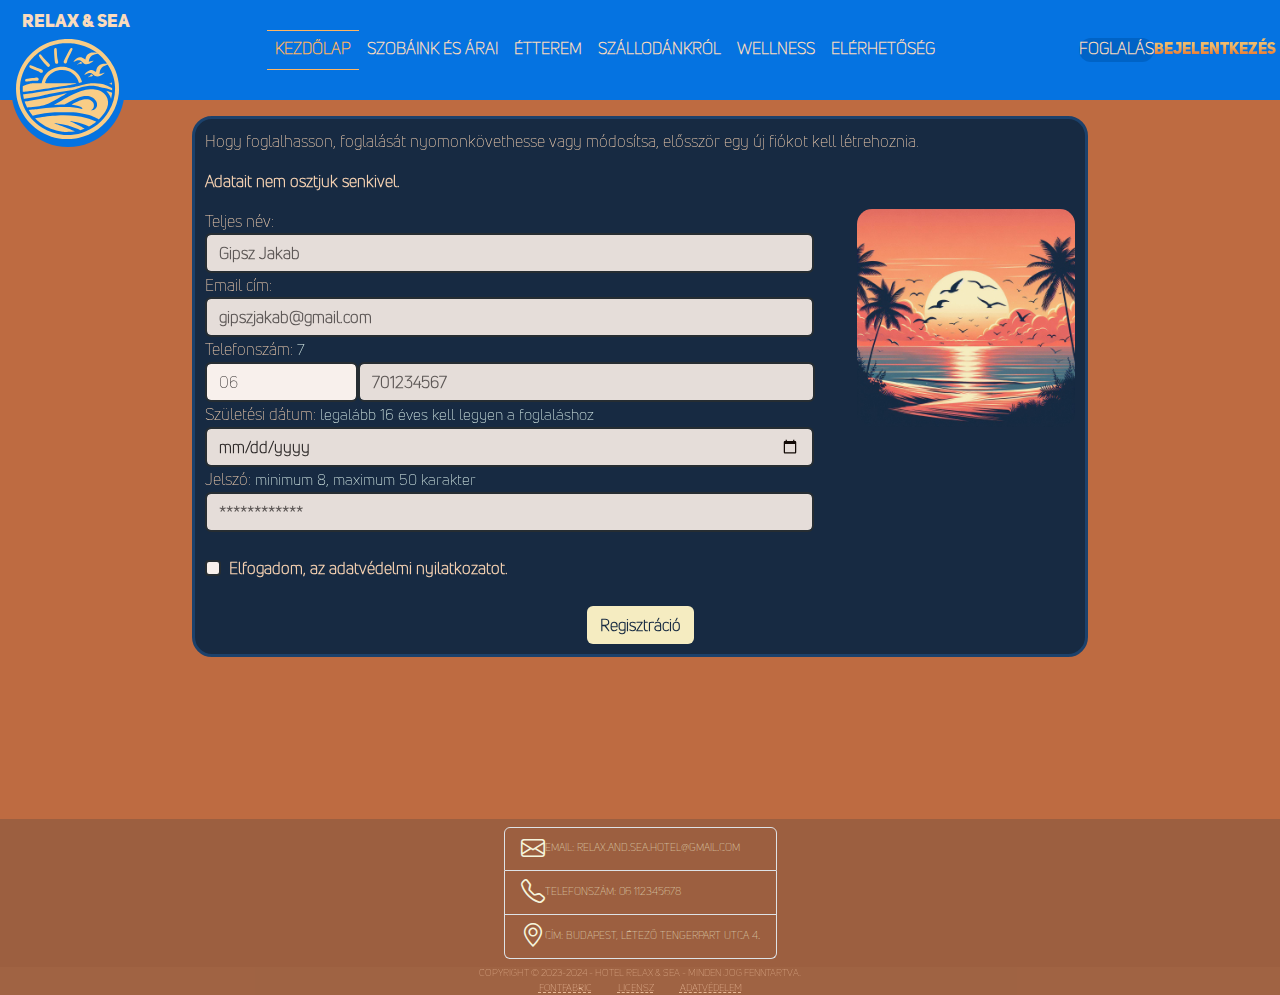
<file: v1struktura/index.html>
<!DOCTYPE html>
<html lang="hu">
  <head>
    <meta charset="UTF-8" />
    <meta name="viewport" content="width=device-width, initial-scale=1" />
    <title>Relax & Sea</title>
    <link
      href="https://cdn.jsdelivr.net/npm/bootstrap@5.0.2/dist/css/bootstrap.min.css"
      rel="stylesheet"
    />
    <link rel="stylesheet" type="text/css" href="assets/styling/style.css" />
    <link
      rel="stylesheet"
      type="text/css"
      href="assets/styling/overwriteBootstrap.css"
    />
    <link
      rel="stylesheet"
      href="https://cdn.jsdelivr.net/npm/bootstrap-icons@1.7.2/font/bootstrap-icons.css"
    />

    <script src="https://ajax.googleapis.com/ajax/libs/jquery/3.7.1/jquery.min.js"></script>
    <script src="https://cdn.jsdelivr.net/npm/bootstrap@5.0.2/dist/js/bootstrap.bundle.min.js"></script>
    <script src="assets/javascript/jsAjax.js" defer></script>
  </head>

  <body>
    <header id="roof">
      <nav class="navbar navbar-expand-xl navbar-light">
        <div class="container-fluid">
          <div class="logo-container">
            <a class="navbar-brand relaxlogoszoveg" href="index.html">
              <img src="assets/images/svgLogoSargaSB.svg" alt="Menulogo">
            </a>
          </div>
          <div class="row order-xl-last">
            <ul class="col-auto list-unstyled mb-0 p-0 align-items-center">
              <li>
                <a class="nav-link foglalasgomb" href="#regurlap">Foglalás</a>
              </li>
            </ul>
            <ul class="col-auto list-unstyled d-xl-flex d-none mb-0 p-0 align-items-center">
              <li>
                  <a class="nav-link text-gradient" id="login" href="#loginurlap">Bejelentkezés</a>
              </li>
            </ul>
            <ul class="col-auto list-unstyled d-xl-none mb-0 p-0 align-items-center">
              <li class="dropdown">
                <button type="button" class="btn bi bi-list" href="#" id="navbarDropdown" role="button" data-bs-toggle="dropdown" aria-expanded="false"></button>
                <ul class="dropdown-menu dropdown-menu-end" aria-labelledby="navbarDropdown">
                  <li><a class="dropdown-item text-gradient nav-link" id="login" href="#loginurlap">Bejelentkezés</a></li>
                  <li><a class="dropdown-item nav-link" href="index.html">Kezdőlap</a></li>
                  <li><a class="dropdown-item nav-link" href="szobaink/szobaink.html">Szobáink és árai</a></li>
                  <li><a class="dropdown-item nav-link" href="etterem/etterem.html">Étterem</a></li>
                  <li><a class="dropdown-item nav-link" href="rolunk/rolunk.html">Szállodánkról</a></li>
                  <li><a class="dropdown-item nav-link" href="wellness/wellness.html">Wellness</a></li>
                  <li><a class="dropdown-item nav-link" href="contact.html">Elérhetőség</a></li>
                </ul>
              </li>
            </ul>
          </div>
          <div class="navbar-collapse collapse" id="navbarNav">
            <ul class="navbar-nav mx-xl-auto ms-auto">
              <li class="nav-item">
                <a class="nav-link active" aria-current="page" href="index.html">Kezdőlap</a>
              </li>
              <li class="nav-item">
                <a class="nav-link" href="szobaink/szobaink.html">Szobáink és árai</a>
              </li>

              <li class="nav-item">
                <a class="nav-link" href="etterem/etterem.html">Étterem</a>
              </li>
              <li class="nav-item">
                <a class="nav-link" href="rolunk/rolunk.html">Szállodánkról</a>
              </li>
              <li class="nav-item">
                <a class="nav-link" href="wellness/wellness.html">Wellness</a>
              </li>
              <li class="nav-item">
                <a class="nav-link" href="contact.html">Elérhetőség</a>
              </li>
            </ul>
          </div>
            
          
        </div>
      </nav>
    </header>
    <div id="tartalom">
      <form id="regurlap" action="./assets/php/account.php" method="post">
        <p>
          Hogy foglalhasson, foglalását nyomonkövethesse vagy módosítsa,
          elősször egy új fiókot kell létrehoznia.
        </p>
        <p><b>Adatait nem osztjuk senkivel.</b></p>
        <img src="assets/images/regpic.jpg" alt="regurlapKep" />
        <div class="form-group">
          <label for="nev">Teljes név:</label>
          <span></span>

          <input
            required
            type="text"
            class="form-control uszoveg"
            id="nev"
            name="nev"
            placeholder="Gipsz Jakab"
          />
        </div>
        <div class="form-group">
          <label for="email">Email cím:</label>
          <span></span>
          <input
            required
            type="email"
            class="form-control uszoveg"
            id="email"
            name="email"
            aria-describedby="emailHelp"
            placeholder="gipszjakab@gmail.com"
          />
        </div>

        <div class="form-group">
          <label for="telefon">Telefonszám:</label>
          <span class="form-text text-muted alszoveg" id="telefonszamszoveg">
            7
          </span>
          <div style="display: flex">
            <input
              readonly
              type="tel"
              class="form-control"
              id="prefix"
              value="06"
            />
            <input
              required
              type="tel"
              class="form-control uszoveg"
              id="telefon"
              name="telefon"
              placeholder="701234567"
              pattern="[0-9]{1,7}"
              maxlength="9"
              minlength="9"
            />
          </div>
        </div>

        <div class="form-group">
          <label for="szuldat">Születési dátum:</label>
          <span class="form-text text-muted alszoveg" id="szuldatminszoveg"
            >legalább 16 éves kell legyen a foglaláshoz</span
          >
          <input
            required
            type="date"
            class="form-control uszoveg"
            id="szuldat"
            name="szuldat"
          />
        </div>
        <div class="form-group">
          <label for="jelszo">Jelszó:</label>
          <span class="form-text text-muted alszoveg" id="jelszominszoveg"
            >minimum 8, maximum 50 karakter</span
          >
          <input
            required
            type="password"
            class="form-control uszoveg"
            id="jelszo"
            placeholder="************"
            name="jelszo"
          />
        </div>
        <br />

        <div class="form-check">
          <input
            required
            type="checkbox"
            class="form-check-input"
            id="adatelf"
          />
          <b>
            <label class="form-check-label" for="adatelf">
              Elfogadom, az adatvédelmi nyilatkozatot.</label
            >
          </b>
        </div>
        <br />
        <button
          type="submit"
          value="regist"
          name="submit"
          id="regist"
          class="btn"
        >
          Regisztráció
        </button>
      </form>
      <div class="container">
        <form class="loginurlap">
          <div class="form-group">
            <label for="email">E-mail cím:</label>
            <input
              type="email"
              class="form-control uszoveg"
              id="email"
              name="email"
            />
          </div>
          <div class="form-group">
            <label for="jelszo">Jelszó:</label>
            <input
              type="password"
              class="form-control uszoveg"
              id="jelszo"
              name="jelszo"
            />
          </div>
          <button type="submit" name="submit" class="btn" onsubmit="">
            Bejelentkezés
          </button>
        </form>
      </div>
    </div>

    <footer class="footer">
      <div
        id="kapcsolatfelvetel"
        class="text-reset d-flex justify-content-center"
      >
        <ul class="list-group">
          <li class="list-group-item contactelem d-flex align-items-center">
            <i class="bi bi-envelope"></i> Email: relax.and.sea.hotel@gmail.com
          </li>
          <li class="list-group-item contactelem d-flex align-items-center">
            <i class="bi bi-telephone align-items-center"></i>
            Telefonszám: 06 112345678
          </li>
          <li class="list-group-item contactelem d-flex align-items-center">
            <i class="bi bi-geo-alt"></i> Cím: Budapest, Létező Tengerpart utca
            4.
          </li>
        </ul>
      </div>

      <div id="jog" class="text-reset">
        Copyright © 2023-2024 - Hotel Relax & Sea - Minden jog fenntartva.

        <p id="jogilinkek">
          <a
            href="https://www.fontfabric.com/fontfabric-commercial-eula-for-free-fonts/"
            target="_blank"
            >Fontfabric</a
          >
          <a
            href="https://gist.github.com/kn9ts/cbe95340d29fc1aaeaa5dd5c059d2e60"
            >Licensz</a
          >
          <a href="">Adatvédelem</a>
        </p>
      </div>
    </footer>
  </body>
</html>
</file>
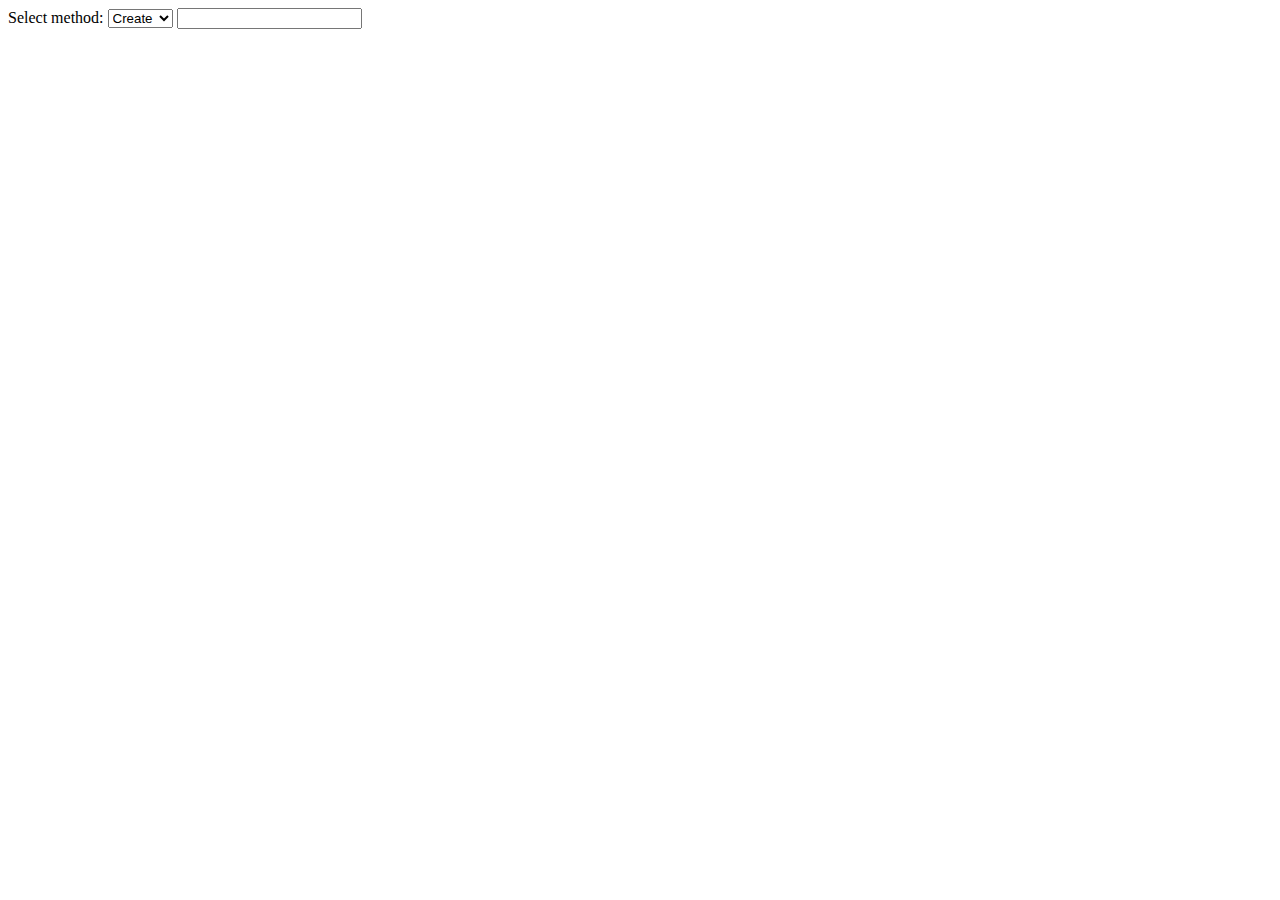
<file: extra/ajaxteszt/index.html>
<!DOCTYPE html>
<html lang="en">
<head>
    <meta charset="UTF-8">
    <meta name="viewport" content="width=device-width, initial-scale=1.0">
    <title>Document</title>
    <script src="https://ajax.googleapis.com/ajax/libs/jquery/3.7.1/jquery.min.js"></script>
    <script src=""></script>
</head>
<body>
        <label for="cars">Select method:</label>
        <select  name="cars" id="cars" onchange="requestMaker(this)">
            <option value="post">Create</option>
            <option value="get">Read</option>
            <option value="put">Update</option>
            <option value="delete">Delete</option>
        </select> 
        <input type="text" id="table">

        <div id="kiir"></div>

    </form>
    <div id="teszt"></div>
    <script>
        class ApiGrabber{
            #send = (method, table, id = undefined, params = "") => {

            var methods = new Array(
                "GET", "POST", "PUT", "DELETE"
            );

            if (!methods.includes(method)) {
                return false;
            }

            var requestUrl = null;
            if (table != null) {
                requestUrl = "http://relaxandsea/api/"+table;
                
                if (typeof id !== 'undefined') {
                requestUrl += "/" + id;
                }
            }
            else {return false;}

            if (typeof params == "object") {
                try {
                    params = JSON.stringify(params);
                } catch (error) {
                    console.error("Request No."+this.#reqNum+" Failed\nReason: Params could not be converted to JSON format");
                    return false;
                }
            }

            return $.ajax({
                url: requestUrl, 
                method: method,
                data: params,
                dataType: "text",
                success: function(result){
                    return result;
                }
            });

            }
            
            #reqNum = 0;

            #lastResult = {};
            getLastResult = () => {return this.#lastResult;};

            #api_key = "";
            setApiKey = (key) => {this.#api_key = (typeof key == "string") ? key : "";};


            create = async (table, params) => {
                var no = ++this.#reqNum;
                var msg = "Request No."+no+":\n";
                if (typeof table !== "string") {
                    console.error(msg+"Table was not a string");
                    return Promise.reject(false);
                }
                if(typeof params == "object" && params.constructor == Array) {
                    var data = {
                        api_key: this.#api_key,
                        values: params
                    }
                }
                else
                    {console.error(msg+"Params was not an array."); return Promise.reject(false);}

                var ret;
                var success;
                await $.when(this.#send("POST",table,undefined,data))
                    .then(function(result) {
                        const reply = JSON.parse(result);
                        msg = "Request No."+no+":"+
                            "\n"+reply.action +
                            " in " + reply.table +
                            ((typeof id !== "undefined") ? " at " + reply.record : "" ) + 
                            " => " + reply.status + ";\nStatus => "+reply.code+";";
                            
                            success = true;
                            console.log(msg);
                            ret = reply;

                    }, function (reason){
                        const reply = JSON.parse(reason.responseText);
                        
                        msg = "Request No."+no+":"+
                            "\n"+reply.action +
                            " in " + reply.table +
                            ((typeof id !== "undefined") ? " at " + reply.record : "" ) + 
                            " => " + reply.status + ";\nReason => "+reply.reason+" "+reply.code+";";

                            success = false;
                            console.error(msg);
                            ret = reply;
                    });

                this.#lastResult = ret;
                if (success) {
                    return Promise.resolve(ret);
                }
                else {
                    return Promise.reject(ret);
                }

                
            }

            read = async (table, id = undefined) => {
                var no = ++this.#reqNum;
                var msg = "Request No."+no+":\n";
                if (typeof table !== "string") {
                    console.error(msg+"Table was not a string");
                    return Promise.reject(false);
                }
                if (typeof id !== "number") {
                    if (typeof id !== "undefined") {
                        console.error(msg+"Id was not a number: "+(typeof id));
                        return Promise.reject(false);
                    }
                }
            
                var ret;
                var success;
                await $.when(this.#send("GET",table,id))
                    .then(function(result) {
                        const reply = JSON.parse(result);
                        msg = "Request No."+no+":"+
                            "\n"+reply.action +
                            " of " + reply.table +
                            ((typeof id !== "undefined") ? " at " + reply.record : "" ) + 
                            " => " + reply.status + ";\nStatus => "+reply.code+";";

                            success = true;
                            console.log(msg);
                            ret = reply;
                    }, function (reason){
                        const reply = JSON.parse(reason.responseText);
                        
                        msg = "Request No."+no+":"+
                            "\n"+reply.action +
                            " of " + reply.table +
                            ((typeof id !== "undefined") ? " at " + reply.record : "" ) + 
                            " => " + reply.status + ";\nReason => "+reply.reason+" "+reply.code+";";

                        success = false;
                        console.error(msg);
                        ret = reply;
                    });
                
                this.#lastResult = ret;
                if (success) {
                    return Promise.resolve(ret);
                }
                else {
                    return Promise.reject(ret);
                }
            }

            update = async (table, id, params) => {
                var no = ++this.#reqNum;
                var msg = "Request No."+no+":\n";
                if (typeof table !== "string") {
                    console.error(msg+"Table was not a string");
                    return Promise.reject(false);
                }
                if(typeof params === "object" && params.constructor === Object) {
                    var data = {
                        api_key: this.#api_key,
                        values: params
                    }
                }
                else
                    {console.error("Params was not an object."); return Promise.reject(false);}

                var ret;
                var success;
                await $.when(this.#send("PUT",table,id,data))
                    .then(function(result) {
                        const reply = JSON.parse(result);
                        msg = "Request No."+no+":"+
                            "\n"+reply.action +
                            " in " + reply.table +
                            ((typeof id !== "undefined") ? " at " + reply.record : "" ) + 
                            " => " + reply.status + ";\nStatus => "+reply.code+";";
                        
                        success = true;
                        console.log(msg);
                        ret = reply;

                    }, function (reason){
                        const reply = JSON.parse(reason.responseText);
                        
                        msg = "Request No."+no+":"+
                            "\n"+reply.action +
                            " in " + reply.table +
                            ((typeof id !== "undefined") ? " at " + reply.record : "" ) + 
                            " => " + reply.status + ";\nReason => "+reply.reason+" "+reply.code+";";

                        success = false;
                        console.error(msg);
                        ret = reply;
                    });

                this.#lastResult = ret;
                if (success) {
                    return Promise.resolve(ret);
                }
                else {
                    return Promise.reject(ret);
                }
            }

            delete = async (table, id) => {
                var no = ++this.#reqNum;
                var msg = "Request No."+no+":\n";

                if (typeof table !== "string") {
                    console.error(msg+"Table was not a string");
                    return Promise.reject(false);;
                }
                if (typeof id !== "number") {
                    console.error(msg+"Id was not a number");
                    return Promise.reject(false);;
                }
                var data = {
                        api_key: this.#api_key,
                };

                var ret;
                var success;
                await $.when(this.#send("DELETE",table,id,data))
                    .then(function(result) {
                        const reply = JSON.parse(result);
                        msg = "Request No."+no+":"+
                            "\n"+reply.action +
                            " in " + reply.table +
                            ((typeof id !== "undefined") ? " at " + reply.record : "" ) + 
                            " => " + reply.status + ";\nStatus => "+reply.code+";";
                        
                        success = true;
                        console.log(msg);
                        ret = reply;

                    }, function (reason){
                        const reply = JSON.parse(reason.responseText);
                        
                        msg = "Request No."+no+":"+
                            "\n"+reply.action +
                            " in " + reply.table +
                            ((typeof id !== "undefined") ? " at " + reply.record : "" ) + 
                            " => " + reply.status + ";\nReason => "+reply.reason+" "+reply.code+";";

                        success = false;
                        console.error(msg);
                        ret = reply;
                    });

                this.#lastResult = ret;
                if (success) {
                    return Promise.resolve(ret);
                }
                else {
                    return Promise.reject(ret);
                }
            }

        }

        $(document).ready(function(){
            var teszt1 = [
                    "Béla Miki",
                    "2013-02-13",
                    "06703142152",
                    "mikda@gmil.com",
                    "jelsz"
                ];

            var teszt2 = {
                nev : "Miklós Béla"
            };


            //console.log(params["values"].constructor);

                

            //params = JSON.stringify(params);
            var table = "userek";
            var id = 10;
            
            const apiG = new ApiGrabber();
            apiG.setApiKey("guest"); // be kell állítani api-kulcsot fügvénnyel

            apiG.create(table,teszt1).then( //Elkészíti a megadott táblába az új rekordot
                function (reply) //ha sikeres akkor:
                {
                    id = Number(reply.result.id); //vissza jött adatból kiszedi az új elem id-jét

                    apiG.read(table,id).then( //csinál egy get requestet:

                        function (result) { //ha sikeres akkor kiírja konzolba
                            console.log(result);

                            apiG.update(table,id,teszt2).then( //frissítjük a feltöltött adatot
                                function(reply) { //ha sikeres
                                    
                                    console.log(reply); //kiírjuk a vissza jött reply-t

                                    var param = { // paramétereket objektumba kell mindig megadni!
                                        api_key: "guest"
                                    };

                                    apiG.delete(table,id,param).then( //törlést indítunk
                                        function (reply){ //ha sikeres.
                                            console.log("Sikeres törlés!");
                                        }
                                    )
                                }
                            )

                        }, // <-- fontos ez a vessző

                        function (result){ //ha sikertelen akkor errort dob konzolba
                            console.error(result);
                        }

                    );

                }, // <-- fontos!!

                function (reply) //ha a create sikertelen volt
                {
                    console.error("Sikertelen volt az elkészítés!");
                }

            );
            
        });
  
        function requestMaker(selected) {
            var apiG = new ApiGrabber();
            var table = String($("#table").val());

            switch (selected.value) {
                case "post":
                    apiG.create(table).then(function (value) {
                        console.log(value);
                    });
                    break;
                case "get":
                    apiG.read(table).then(function (value) {
                        console.log(value);
                    });
                    break;
                case "put":
                    apiG.update(table).then(function (value) {
                        console.log(value);
                    });
                    break;
                case "delete":
                    apiG.delete(table).then(function (value) {
                        console.log(value);
                    });
                    break;

            }
        }
      </script>
</body>
</html>
</file>
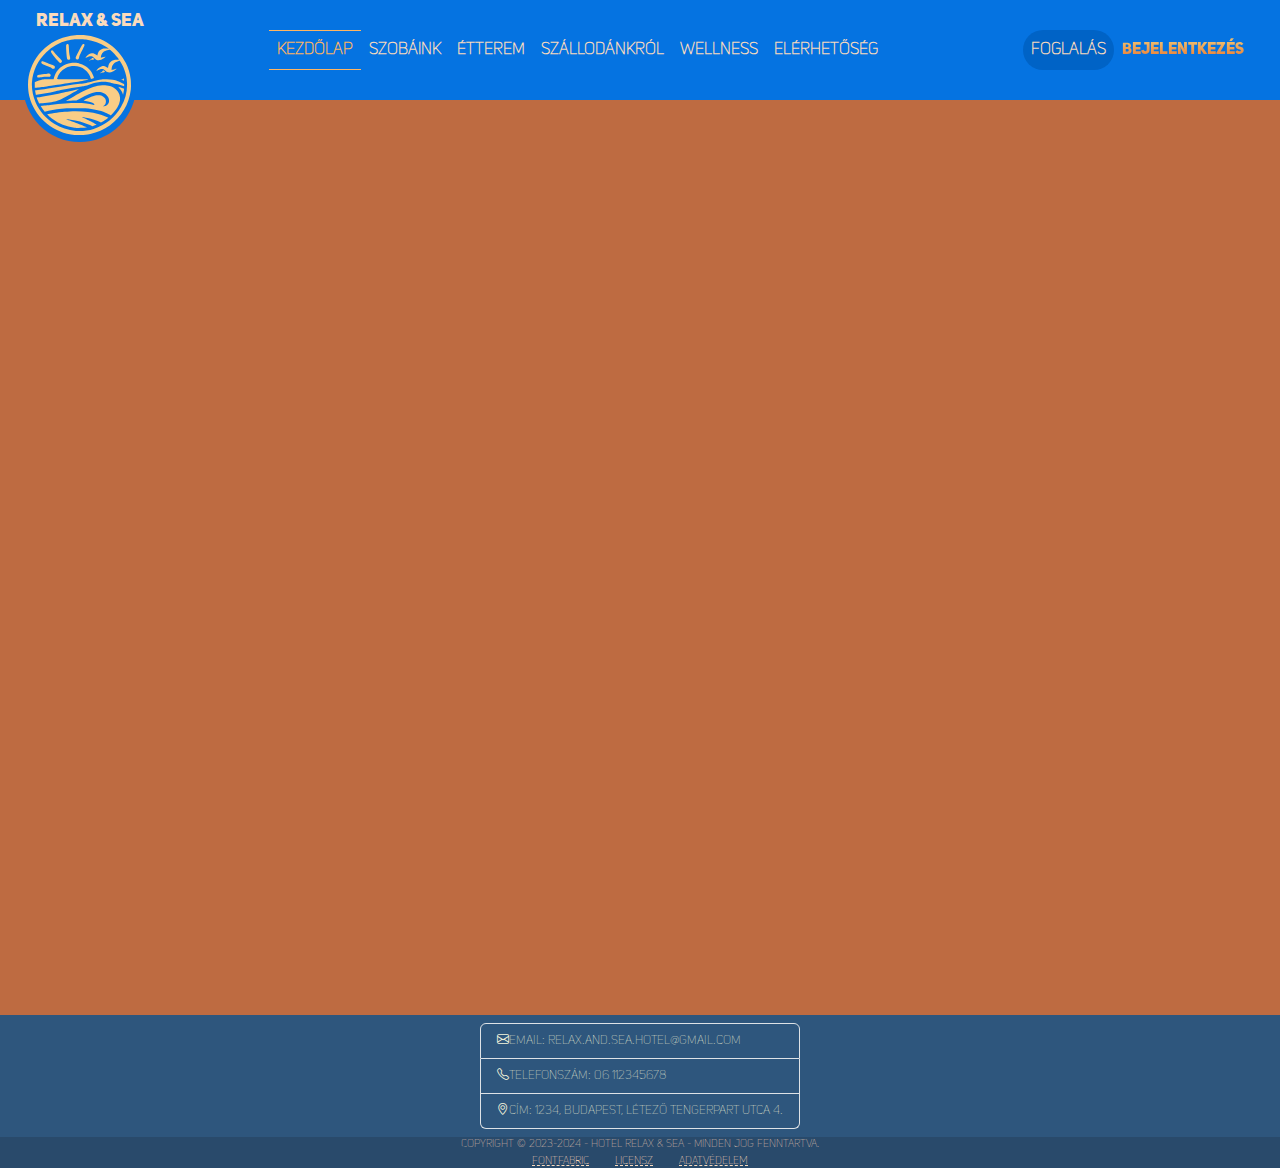
<file: extra/v1struktura/index.html>
<!DOCTYPE html>
<html lang="hu">
  <head>
    <meta charset="UTF-8" />
    <meta name="viewport" content="width=device-width, initial-scale=1" />
    <title>Relax & Sea</title>
    <link
      href="https://cdn.jsdelivr.net/npm/bootstrap@5.0.2/dist/css/bootstrap.min.css"
      rel="stylesheet"
    />
    <link rel="stylesheet" type="text/css" href="assets/styling/style.css" />
    <link
      rel="stylesheet"
      type="text/css"
      href="assets/styling/overwriteBootstrap.css"
    />
    <link
      rel="stylesheet"
      href="https://cdn.jsdelivr.net/npm/bootstrap-icons@1.7.2/font/bootstrap-icons.css"
    />
    <script src="https://ajax.googleapis.com/ajax/libs/jquery/3.7.1/jquery.min.js"></script>
    <script src="https://cdn.jsdelivr.net/npm/bootstrap@5.0.2/dist/js/bootstrap.bundle.min.js"></script>
    <script src="assets/javascript/jsAjax.js" defer></script>
  </head>

  <body>
    <header id="roof">
      <nav class="navbar navbar-expand-lg navbar-light">
        <div class="container-fluid">
          <div class="logo-container">
            <a class="navbar-brand relaxlogoszoveg" href="index.html">
              <img src="assets/images/svgLogoSargaSB.svg" alt="Menulogo" />
            </a>
          </div>
          <button
            class="navbar-toggler"
            type="button"
            data-bs-toggle="collapse"
            data-bs-target="#navbarNav"
            aria-controls="navbarNav"
            aria-expanded="false"
            aria-label="Toggle navigation"
          >
            <span class="navbar-toggler-icon"></span>
          </button>
          <div class="collapse navbar-collapse" id="navbarNav">
            <ul class="navbar-nav mx-auto">
              <li class="nav-item">
                <a class="nav-link active" aria-current="page" href="index.html"
                  >Kezdőlap</a
                >
              </li>
              <li class="nav-item">
                <a class="nav-link" href="szobaink/szobaink.html">Szobáink</a>
              </li>

              <li class="nav-item">
                <a class="nav-link" href="etterem/etterem.html">Étterem</a>
              </li>
              <li class="nav-item">
                <a class="nav-link" href="rolunk/rolunk.html">Szállodánkról</a>
              </li>
              <li class="nav-item">
                <a class="nav-link" href="wellness/wellness.html">Wellness</a>
              </li>
              <li class="nav-item">
                <a class="nav-link" href="contact.html">Elérhetőség</a>
              </li>
            </ul>

            <ul class="navbar-nav">
              <li class="nav-item">
                <a
                  class="nav-link foglalasgomb"
                  id="foglalasgomb"
                  href="#regurlap"
                  type="button"
                  onclick="regmegjelenes()"
                  >Foglalás</a
                >
              </li>
              <li class="nav-item">
                <div class="login-link">
                  <a
                    class="nav-link text-gradient"
                    id="login"
                    href="#loginurlap"
                    >Bejelentkezés</a
                  >
                </div>
              </li>
            </ul>
          </div>
        </div>
      </nav>
    </header>
    <div id="tartalom">
      <div class="container urlapkozepen">
        <form id="regurlap" action="./assets/php/account.php" method="post">
          <p>
            Hogy foglalhasson, foglalását nyomonkövethesse vagy módosítsa,
            elősször egy új fiókot kell létrehoznia.
          </p>
          <p><b>Adatait nem osztjuk senkivel.</b></p>
          <div class="row">
            <div class="col-md-6">
              <div class="form-group">
                <label for="nev" class="col-form-label">Teljes név:</label>
                <span></span>
                <input
                  required
                  type="text"
                  class="form-control uszoveg"
                  id="nev"
                  name="nev"
                  placeholder="Gipsz Jakab"
                />
              </div>
              <div class="form-group">
                <label for="email" class="col-form-label">Email cím:</label>
                <input
                  required
                  type="email"
                  class="form-control uszoveg"
                  id="email"
                  name="email"
                  aria-describedby="emailHelp"
                  placeholder="gipszjakab@gmail.com"
                />
              </div>
              <div class="form-group">
                <label for="telefon" class="col-form-label">Telefonszám:</label>
                <div class="input-group uszoveg">
                  <div class="input-group-prepend">
                    <span class="input-group-text">06</span>
                  </div>
                  <input
                    type="tel"
                    required
                    class="form-control"
                    id="telefon"
                    name="telefon"
                    placeholder="701234567"
                    pattern="[0-9]{1,7}"
                    maxlength="9"
                    minlength="9"
                  />
                </div>
              </div>

              <div class="form-group">
                <label for="szuldat" class="col-form-label"
                  >Születési dátum:</label
                >
                <span
                  class="form-text text-muted alszoveg"
                  id="szuldatminszoveg"
                  >legalább 16 éves kell legyen a foglaláshoz</span
                >
                <input
                  required
                  type="date"
                  class="form-control uszoveg"
                  id="szuldat"
                  name="szuldat"
                />
              </div>
              <div class="form-group">
                <label for="jelszo" class="col-form-label">Jelszó:</label>
                <span class="form-text text-muted alszoveg" id="jelszominszoveg"
                  >minimum 8, maximum 50 karakter</span
                >
                <input
                  required
                  type="password"
                  class="form-control uszoveg"
                  id="jelszo"
                  placeholder="•••••••••••••"
                  name="jelszo"
                />
              </div>

              <div class="form-group">
                <div class="form-check">
                  <label
                    class="form-check-label"
                    for="adatelf"
                    id="adatvedelemurlap"
                  >
                    Elfogadom az
                    <a href="">adatvédelmi nyilatkozatot</a>.
                  </label>
                  <input
                    required
                    type="checkbox"
                    class="form-check-input"
                    id="adatelf"
                  />
                </div>
              </div>

              <button
                type="submit"
                value="regist"
                name="submit"
                id="reggomb"
                class="btn"
              >
                Regisztráció
              </button>
            </div>
            <div class="col-md-6">
              <img src="assets/images/regpic.jpg" alt="regurlapKep" />
            </div>
          </div>
        </form>
      </div>
    </div>
    <div class="container">
      <form class="loginurlap">
        <div class="form-group">
          <label for="email">E-mail cím:</label>
          <input
            type="email"
            class="form-control uszoveg"
            id="email"
            name="email"
          />
        </div>
        <div class="form-group">
          <label for="jelszo">Jelszó:</label>
          <input
            type="password"
            class="form-control uszoveg"
            id="jelszo"
            name="jelszo"
          />
        </div>
        <button type="submit" name="submit" class="btn" id="bejgomb">
          Bejelentkezés
        </button>
      </form>
    </div>

    <footer class="footer">
      <div
        id="kapcsolatfelvetel"
        class="text-reset d-flex justify-content-center"
      >
        <ul class="list-group">
          <li class="list-group-item d-flex align-items-center">
            <i class="bi bi-envelope"></i> Email: relax.and.sea.hotel@gmail.com
          </li>
          <li class="list-group-item d-flex align-items-center">
            <i class="bi bi-telephone"></i>
            Telefonszám: 06 112345678
          </li>
          <li class="list-group-item d-flex align-items-center">
            <i class="bi bi-geo-alt"></i> Cím: 1234, Budapest, Létező Tengerpart
            utca 4.
          </li>
        </ul>
      </div>

      <div id="jog" class="text-reset">
        Copyright © 2023-2024 - Hotel Relax & Sea - Minden jog fenntartva.
        <p id="jogilinkek">
          <a
            href="https://www.fontfabric.com/fontfabric-commercial-eula-for-free-fonts/"
            target="_blank"
            >Fontfabric</a
          >
          <a href="https://www.gnu.org/licenses/gpl-3.0.html" target="_blank"
            >Licensz</a
          >
          <a href="">Adatvédelem</a>
        </p>
      </div>
    </footer>
  </body>
</html>
</file>
<file: v1struktura/assets/styling/style.css>
@font-face {
  font-family: "Uni Sans Thin";
  src: url("unifont/Uni Sans Thin.otf") format("truetype");
  font-weight: normal;
  font-style: normal;
}

@font-face {
  font-family: "Uni Sans Heavy";
  src: url("unifont/Uni\ Sans\ Heavy.otf") format("truetype");
  font-weight: normal;
  font-style: normal;
}

@font-face {
  font-family: "Uni Neue Light";
  src: url("unifont/UniNeue-Light.otf") format("truetype");
  font-weight: normal;
  font-style: normal;
}

/* font credit-et később az oldalon elhelyezni valahol: www.fontfabric.com*/

html {
  font-size: 100%;
}

p {
  font-family: "Uni Neue Light";
}

body {
  --bg: #be6b41;
  --normaltext: #fadbbd;
  --primary: #ffb561;
  --secondary: #162731;
  --accent: #0573e1;
  background-color: var(--bg);
  color: var(--normaltext);
  font-family: "Uni Sans Thin";
}

h1,
h2,
h3,
h4,
h5 {
  font-family: "Uni Sans Heavy";
}

header {
  background-color: var(--accent);
}

.relaxlogoszoveg {
  text-align: center;
}

.relaxlogoszoveg img {
  width: 8.078125vw;
  display: block;
  margin: auto;
}

footer {
  bottom: 0;
  left: 0;
  right: 0;
  top: 0;
  text-align: center;
  text-transform: uppercase;
  height: 3rem;
}

footer #jog {
  opacity: 0.7;

  color: inherit;
  font-size: 60%;
  background-color: #936044;
}

footer #jog a {
  text-decoration-style: dashed;
  color: inherit;
}
footer #jog a:hover {
  color: white;
}
footer #jogilinkek {
  word-spacing: 1.5rem;
}

footer #kapcsolatfelvetel {
  background-color: rgba(122, 83, 64, 0.5);
  padding-top: 0.5rem;
  padding-bottom: 0.5rem;
}

.logo-container {
  top: 6vh;
  position: relative;
  display: inline-block;
}

.logo-container::before {
  content: "Relax & Sea";
  position: absolute;
  font-family: "Uni Sans Heavy";
  font-size: large;
  color: var(--normaltext);
  top: -3.25vh;
  left: 0.5vw;
  width: 150px;
}

.logo-container:hover::before {
  color: var(--primary);
}

.logo-container::after {
  content: "";
  position: absolute;
  top: calc(0px - 0.4vw);
  left: 50%;
  transform: translateX(-50%);
  width: calc(8.078125vw + 0.75vw);
  height: calc(8.078125vw + 0.75vw); /*8.8859375vw*/
  border-radius: 50%;
  background: var(--accent);
  z-index: -1;
}

#login {
  font-family: "Uni Sans Heavy";
}

.nav-link.text-gradient {
  background: rgb(190, 107, 65);
  background: linear-gradient(
    0deg,
    rgb(234, 91, 19) 10%,
    rgba(238, 186, 108, 1) 70%
  );
  -webkit-background-clip: text;
  background-clip: text;
  -webkit-text-fill-color: transparent;
}
.nav-link.text-gradient:hover {
  background: rgb(255, 181, 97);
  background: linear-gradient(
    0deg,
    rgba(255, 181, 97, 1) 10%,
    rgba(234, 91, 19, 1) 70%
  );
  -webkit-background-clip: text;
  background-clip: text;
  -webkit-text-fill-color: transparent;
  text-shadow: 2px 2px 6px rgba(234, 91, 19, 0.3),
    -2px -2px 6px rgba(238, 186, 108, 0.3);
}

.nav-link.active.text-gradient,
.nav-link.active.text-gradient:hover {
  background: rgb(255, 181, 97);
  background: linear-gradient(
    0deg,
    rgba(255, 181, 97, 1) 10%,
    rgba(234, 91, 19, 1) 70%
  );
  -webkit-background-clip: text;
  background-clip: text;
  -webkit-text-fill-color: transparent;
  text-shadow: none;
}

.nav-link.active.text-gradient::before {
  top: 0;
}
.nav-link.active::after {
  bottom: 0;
}

.nav-link.active.text-gradient::before,
.nav-link.active.text-gradient::after {
  content: "";
  position: absolute;
  left: 0;
  right: 0;
  height: 1.1px;
  background: linear-gradient(
    0deg,
    rgba(255, 181, 97, 1) 10%,
    rgba(234, 91, 19, 1) 70%
  );
}

form {
  visibility: hidden;
}

#regurlap {
  font-family: "Uni Neue Light";
  padding: 0.8%;
  visibility: visible;
  justify-content: center;
  width: 70%;
  margin: 0 auto;
  background-color: #052443ff;
  color: var(--normaltext);
  margin-top: 1rem;
  border-radius: 20px;
  border-style: solid;
  opacity: 0.9;
  border-color: rgb(11, 61, 112);
}
#regurlap button {
  background-color: #fcfbcfff;
  color: #052443ff;

  display: block;
  margin: 0 auto;
  font-weight: bold;
}

#regurlap img {
  max-width: 25%;
  max-height: 25%;
  margin: 0 auto;
  border-radius: 15px;
  float: right;
}
#regurlap input {
  border: 2px solid var(--secondary);
}

#regurlap button:hover {
  background-color: #f86a5eff;
  color: var(--normaltext);
}
.uszoveg {
  background-color: #eaeaea;
  width: 70%;
  font-weight: bold;
}

.foglalasgomb {
  text-transform: uppercase;
  text-decoration: none;
  border-radius: 70px;
  transition: all 0.2s;
  background-color: #0063c6;
}

.foglalasgomb:hover {
  transform: translateY(-3px);
  box-shadow: 0 10px 20px rgba(0, 0, 0, 0.1);
}

.foglalasgomb:active {
  transform: translateY(-1px);
  box-shadow: 0 5px 10px rgba(0, 0, 0, 0.1);
}

.foglalasgomb::after {
  content: "";
  height: 100%;
  width: 100%;
  top: 0;
  left: 0;

  transition: all 0.4s;
}

.foglalasgomb:hover::after {
  transform: scaleX(1.4) scaleY(1.6);
}

#prefix {
  max-width: 23.5%;
}

.dropdown-menu{
  background-color: var(--accent);
  /* padding: 0.5rem 1rem;
  margin: 0; */
}

ul.navbar-nav.mx-xl-auto.ms-auto {
  z-index: 1;
}

.dropdown-menu>li> #login {
  color: var(--primary);
}

.dropdown-menu>li>a:hover {
  background-image: none;
  background-color: var(--accent);
}

.dropdown-menu>li>a {
  font-weight: bold !important;
}

.bi::before {
  font-size: x-large;
}
</file>
<file: extra/v1struktura/assets/styling/style.css>
@font-face {
  font-family: "Uni Sans Thin";
  src: url("unifont/Uni Sans Thin.otf") format("truetype");
  font-weight: normal;
  font-style: normal;
}
@font-face {
  font-family: "Uni Sans Heavy";
  src: url("unifont/Uni\ Sans\ Heavy.otf") format("truetype");
  font-weight: normal;
  font-style: normal;
}
@font-face {
  font-family: "Uni Neue Light";
  src: url("unifont/UniNeue-Light.otf") format("truetype");
  font-weight: normal;
  font-style: normal;
}
:root {
  --bg: #be6b41;

  --normaltext: #fadbbd;
  --primary: #ffb561;
  --secondary: #162731;
  --accent: #0573e1;

  /* világosabb szín */
  --reszlegnormaltext: rgb(227, 255, 252);
  /* sötétebb szín */
  --reszlegbg: linear-gradient(
    150deg,
    rgb(219, 141, 92) 0%,
    rgb(211, 109, 54) 100%
  );
}
html {
  font-size: 100%;
}
p {
  font-family: "Uni Neue Light";
}
body {
  background-color: var(--bg);
  color: var(--normaltext);
  font-family: "Uni Sans Thin";
}
h1,
h2,
h3,
h4,
h5 {
  font-family: "Uni Sans Heavy";
}

header {
  background-color: var(--accent);
}
footer {
  bottom: 0;
  left: 0;
  right: 0;
  top: 0;
  text-align: center;
  text-transform: uppercase;
  height: 3rem;
  width: 100%;
}
footer #jog {
  color: inherit;
  font-size: 65%;
  background-color: #294a6b;
}
footer #jog a {
  text-decoration-style: dashed;
  color: inherit;
}
footer #jog a:hover {
  color: white;
}
footer #jogilinkek {
  word-spacing: 1.5rem;
}
footer #kapcsolatfelvetel {
  background-color: #2e567d;
  padding-top: 0.5rem;
  padding-bottom: 0.5rem;
}
.relaxlogoszoveg {
  text-align: center;
}
.relaxlogoszoveg img {
  width: 8.078125vw;
  display: block;
  margin: auto;
}
.logo-container {
  margin-top: 100px;
  position: relative;
  display: inline-block;
}
.logo-container::before {
  content: "Relax & Sea";
  position: absolute;
  font-family: "Uni Sans Heavy";
  text-align: center;
  font-size: large;
  color: var(--normaltext);
  top: -20%;
  left: -1vw;
  width: 150px;
}
.logo-container:hover::before {
  color: var(--primary);
}
.logo-container::after {
  content: "";
  position: absolute;
  bottom: 18%;
  left: 50%;
  transform: translateX(-50%);
  width: 8.8859375vw;
  height: 8.8859375vw;
  border-radius: 50%;
  background: var(--accent);
  z-index: -1;
}
#login {
  font-family: "Uni Sans Heavy";
}
.nav-link.text-gradient {
  background: rgb(190, 107, 65);
  background: linear-gradient(
    0deg,
    rgb(234, 91, 19) 10%,
    rgba(238, 186, 108, 1) 70%
  );
  -webkit-background-clip: text;
  background-clip: text;
  -webkit-text-fill-color: transparent;
}
.nav-link.text-gradient:hover {
  background: rgb(255, 181, 97);
  background: linear-gradient(
    0deg,
    rgba(255, 181, 97, 1) 10%,
    rgba(234, 91, 19, 1) 70%
  );
  -webkit-background-clip: text;
  background-clip: text;
  -webkit-text-fill-color: transparent;
  text-shadow: 2px 2px 6px rgba(234, 91, 19, 0.3),
    -2px -2px 6px rgba(238, 186, 108, 0.3);
}
.nav-link.active.text-gradient,
.nav-link.active.text-gradient:hover {
  background: rgb(255, 181, 97);
  background: linear-gradient(
    0deg,
    rgba(255, 181, 97, 1) 10%,
    rgba(234, 91, 19, 1) 70%
  );
  -webkit-background-clip: text;
  background-clip: text;
  -webkit-text-fill-color: transparent;
  text-shadow: none;
}
.nav-link.active.text-gradient::before {
  top: 0;
}
.nav-link.active::after {
  bottom: 0;
}
.nav-link.active.text-gradient::before,
.nav-link.active.text-gradient::after {
  content: "";
  position: absolute;
  left: 0;
  right: 0;
  height: 1.1px;
  background: linear-gradient(
    0deg,
    rgba(255, 181, 97, 1) 10%,
    rgba(234, 91, 19, 1) 70%
  );
}
form {
  visibility: hidden;
}
.urlapkozepen {
  display: flex;
  justify-content: center;
  align-items: center;
  margin-top: 2rem;
}

#regurlap {
  font-family: "Uni Neue Light";
  padding: 1.8%;
  background-color: #052443ff;
  color: var(--normaltext);
  border-radius: 25px;
  border-style: solid;
  opacity: 0.9;
  border-color: rgb(11, 61, 112);
  width: 75%;
}
#regurlap button {
  background-color: #fcfbcfff;
  color: #052443ff;
  display: block;
  margin: 0 auto;
  font-weight: bold;
}
#regurlap button:hover {
  background-color: #f86a5eff;
  color: var(--normaltext);
}
#regurlap img {
  max-width: 65%;
  max-height: 65%;
  border-radius: 15px;
  margin-left: auto;
  margin-right: auto;
}
.uszoveg {
  background-color: #eaeaea;
  font-weight: bold;
  max-width: 80%;
}
.form-group .form-check {
  margin-bottom: 3px;
  margin-top: 1rem;
}
.foglalasgomb {
  text-transform: uppercase;
  text-decoration: none;
  border-radius: 70px;
  transition: all 0.2s;
  background-color: #0063c6;
}
.foglalasgomb:hover {
  transform: translateY(-3px);
  box-shadow: 0 10px 20px rgba(0, 0, 0, 0.1);
}
.foglalasgomb:active {
  transform: translateY(-1px);
  box-shadow: 0 5px 10px rgba(0, 0, 0, 0.1);
}
.foglalasgomb::after {
  content: "";
  height: 100%;
  width: 100%;
  top: 0;
  left: 0;
  transition: all 0.4s;
}
.foglalasgomb:hover::after {
  transform: scaleX(1.4) scaleY(1.6);
}
#adatvedelemurlap {
  color: var(--normaltext);
  font-weight: bold;
}
#adatvedelemurlap a {
  color: inherit;
  font-weight: inherit;
}
#adatvedelemurlap a:hover {
  opacity: 0.8;
}
#reszleg {
  margin-top: 1rem;
  margin-bottom: 1rem;
  margin-left: auto;
  margin-right: auto;
  max-width: 85%;
  max-height: 85%;
  font-family: "Uni Neue Light";
  padding: 1rem;
  font-weight: bolder;
  background-image: var(--reszlegbg);
  border-radius: 25px;
  text-shadow: 0px 0px 1px rgba(239, 239, 239, 0.466);
}
#reszleg h3 {
  letter-spacing: 2.5px;
  text-align: center;
  text-underline-offset: 9px;
  margin-bottom: 2rem;
  text-decoration: underline;
}

#reszleg p {
  text-align: left;
}

#reszleg img {
  border-radius: 100%;
}

#rolunk img {
  box-shadow: rgba(0, 0, 0, 0.07) 0px 1px 2px, rgba(0, 0, 0, 0.07) 0px 2px 4px,
    rgba(0, 0, 0, 0.07) 0px 4px 8px, rgba(0, 0, 0, 0.07) 0px 8px 16px,
    rgba(0, 0, 0, 0.07) 0px 16px 32px, rgba(0, 0, 0, 0.07) 0px 32px 64px;
}

#rolunk img:hover {
  box-shadow: rgba(0, 0, 0, 0.09) 0px 2px 1px, rgba(0, 0, 0, 0.09) 0px 4px 2px,
    rgba(0, 0, 0, 0.09) 0px 8px 4px, rgba(0, 0, 0, 0.09) 0px 16px 8px,
    rgba(0, 0, 0, 0.09) 0px 32px 16px;
}

#reszleg figcaption {
  font-style: italic;
  font-size: smaller;
}

#rolunk #hotelkep,
#rolunk #hotelkep img {
  margin-left: auto;
  margin-right: auto;
  max-width: 65%;
  text-align: center;
  display: block;
}
#rolunk #hamiltonportrekep,
#rolunk #hamiltonportrekep img {
  float: right;
  max-width: 50%;
  text-align: right;
  display: block;
}

#reszleg li {
  margin: 0;
  padding: 18px 0px 20px 50px;
  list-style: none;
  background-image: url("../images/LogoSarga.png");
  background-repeat: no-repeat;
  background-position: left center;
  background-size: 38px;
}

.szobakep {
  border: 2px solid black;
  border-radius: 10px;
  opacity: 0.7;
  padding: 3px;
}

.szobakep:hover {
  -webkit-transform: scale(1.05);
  -ms-transform: scale(1.05);
  transform: scale(1.05);
  opacity: 1;
}
#szobagaleria img {
  float: left;
  max-width: 100%;
  padding: 5px;
  max-height: 90%;
}

#szobagaleria .szobaleiras {
  padding: 5px;
  text-align: center;
}

.pipa {
  display: none;
  border-color: green;
  content: "\2713";
}
.rosszx {
  display: none;
  border-color: red;
  content: "\0058";
}
</file>
<file: v1struktura/assets/styling/overwriteBootstrap.css>
.navbar {
  padding: 0.01rem 1rem;
  font-weight: bold;
  max-height: 100px;
  flex-wrap:nowrap;
}

.navbar a:hover {
  text-shadow: 1px 1px 1px #be6b41;
  color: var(--primary) !important;
}

.navbar .navbar-brand,
.nav-link {
  color: var(--normaltext) !important;
}

.navbar .nav-item .nav-link.active {
  font-size: inherit;
}

.navbar-collapse {
  display: flex;
}

.navbar a:hover {
  text-shadow: 1px 0.5px 0.5px #be6b41;
  color: var(--primary) !important;
}

.nav-link.active,
.nav-link.active:hover {
  color: var(--primary) !important;
  position: relative;
  text-shadow: none;
}

.nav-link.active::before {
  top: 0;
}
.nav-link.active::after {
  bottom: 0;
}

.nav-link.active::before,
.nav-link.active::after {
  content: "";
  position: absolute;
  left: 0;
  right: 0;
  height: 1.1px;
  background: var(--primary);
}

.form-text.alszoveg {
  color: lightcyan !important;
  font-size: 95%;
}

.pipa {
  /* megjelenéskor: display: inline-block; */
  display: none;
  border-color: green;
  content: "\2713";
}
.rosszx {
  /* megjelenéskor: display: inline-block; */
  display: none;
  border-color: red;
  content: "\0058";
}

.validkeret {
  border-color: darkgreen !important;
  border-width: 2px !important;
}
.invalidkeret {
  border-color: red !important;
  border-width: 2px !important;
}

footer .list-group-item {
  background-color: inherit;
  font-size: 65%;
  color: beige;
}

.container-fluid {
  padding: 0;
}
</file>
<file: extra/v1struktura/assets/styling/overwriteBootstrap.css>
.navbar {
  padding: 0.01rem 1rem;
  font-weight: bold;
  max-height: 100px;
}

.form-group {
  margin-bottom: 1rem !important;
}

.navbar a:hover {
  text-shadow: 1px 1px 1px #be6b41;
  color: var(--primary) !important;
}

.navbar .navbar-brand,
.nav-link {
  color: var(--normaltext) !important;
}

.navbar .nav-item .nav-link.active {
  font-size: inherit;
}

.navbar-collapse {
  display: flex;
}

.navbar a:hover {
  text-shadow: 1px 0.5px 0.5px #be6b41;
  color: var(--primary) !important;
}

.nav-link.active,
.nav-link.active:hover {
  color: var(--primary) !important;
  position: relative;
  text-shadow: none;
}

.nav-link.active::before {
  top: 0;
}
.nav-link.active::after {
  bottom: 0;
}

.nav-link.active::before,
.nav-link.active::after {
  content: "";
  position: absolute;
  left: 0;
  right: 0;
  height: 1.1px;
  background: var(--primary);
}

.form-text.alszoveg {
  color: lightcyan !important;
  font-size: 95%;
}

.validkeret {
  border-color: darkgreen !important;
  border-width: 2px !important;
}
.invalidkeret {
  border-color: red !important;
  border-width: 2px !important;
}

footer .list-group-item {
  background-color: inherit;
  font-size: 75%;
  color: beige;
}
</file>
